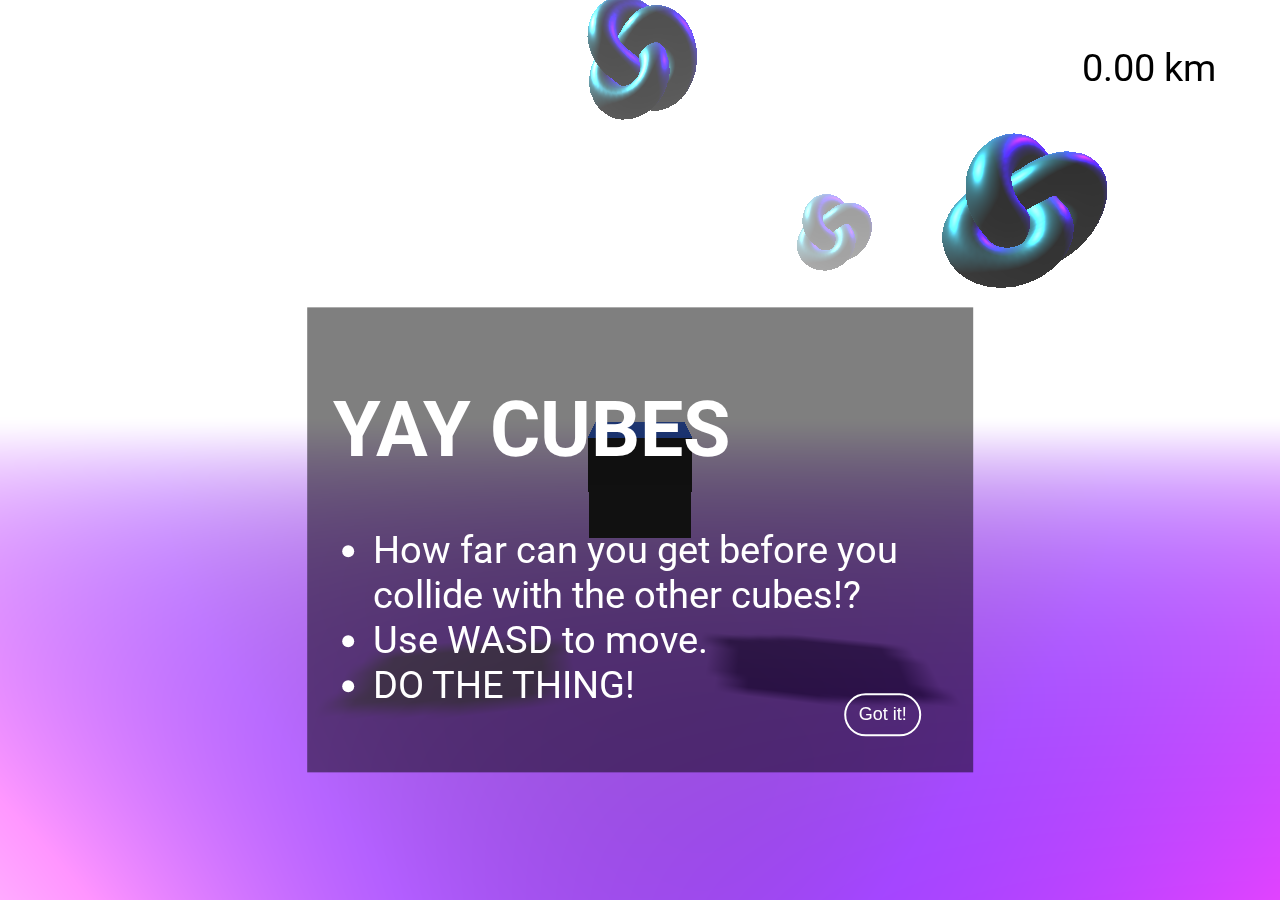
<file: GAME V1.1/index.html>
<!DOCTYPE html>
    <html>

      <head>
    		<title>Cubes Mate</title>

        <link rel="stylesheet" type="text/css" href="main.css" media="screen"/>

        <link href="https://fonts.googleapis.com/css?family=Roboto" rel="stylesheet">

    	</head>

    	<body>
            <script  src="../js/three.min.js"></script>
            <script src="./cubes.js"></script>

            <div id="hud_distance"></div>

            <div id="hud_shields"><!-- This is the sheilds:  --></div>

            <div id="dead">DEAD</div>

            <div class = "ui_overlay" id = "intro_ui">
            <h1>YAY CUBES</h1>
                <ul>
                    <li> How far can you get before you collide with the other cubes!? </li>
                    <li> Use WASD to move.</li>
                    <li> DO THE THING! </li>
                </ul>
                <div class = "clickable_group">
                  <button class = "clickable" id = "intro_ok_button">Got it!</button>
                </div>
            </div>

            <div class = "ui_overlay" id = "tally_ui">
            <h1>You died</h1>
                <ul>
                    <li> GAME OVER </li>
                </ul>
                <div class = "clickable_group">
                  <button class = "clickable" id = "tally_ok_button">Try again?!</button>
                </div>
            </div>
    	</body>
    </html>
</file>
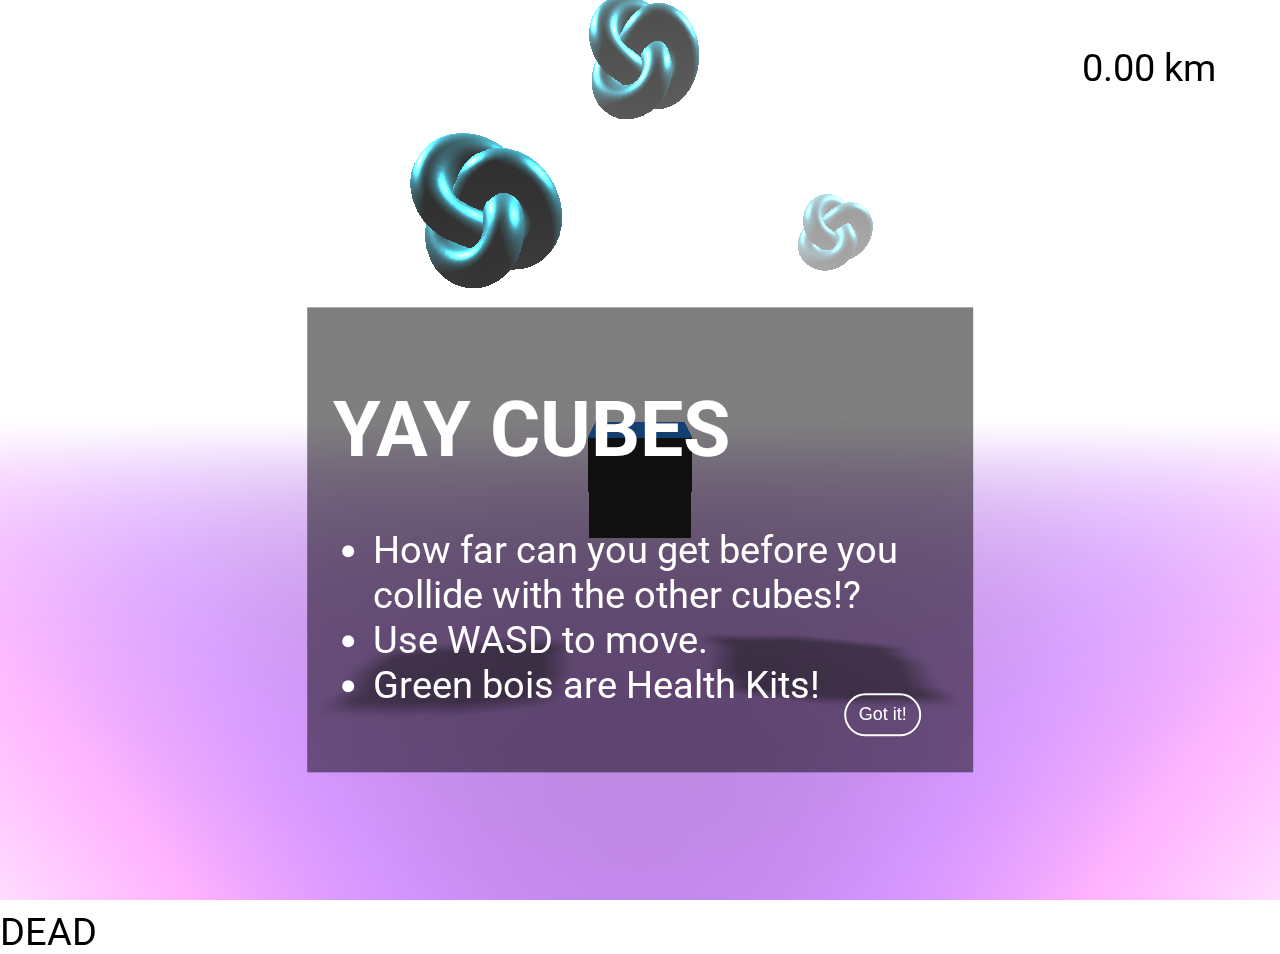
<file: GAME V1.3/index.html>
<!DOCTYPE html>
    <html>

      <head>
    		<title>GAME V1.2</title>

        <link rel="stylesheet" type="text/css" href="main.css" media="screen"/>

        <link href="https://fonts.googleapis.com/css?family=Roboto" rel="stylesheet">

    	</head>

    	<body>
            <script  src="../js/three.min.js"></script>
            <script src="./cubes.js"></script>

            <div id="hud_distance"></div>

            <div id="hud_shields"><!-- This is the sheilds:  --></div>

            <div id="dead">DEAD</div>

            <div class = "ui_overlay" id = "intro_ui">
            <h1>YAY CUBES</h1>
                <ul>
                    <li> How far can you get before you collide with the other cubes!? </li>
                    <li> Use WASD to move.</li>
                    <li> Green bois are Health Kits!</li>
                </ul>
                <div class = "clickable_group">
                  <button class = "clickable" id = "intro_ok_button">Got it!</button>
                </div>
            </div>

            <div class = "ui_overlay" id = "tally_ui">
            <h1 align="center">You died</h1>

            <h1 align="center">GAME OVER</h1>
                <div class = "clickable_group">
                  <button class = "clickable" id = "tally_ok_button">Try again?!</button>
                </div>
            </div>
    	</body>
    </html>
</file>
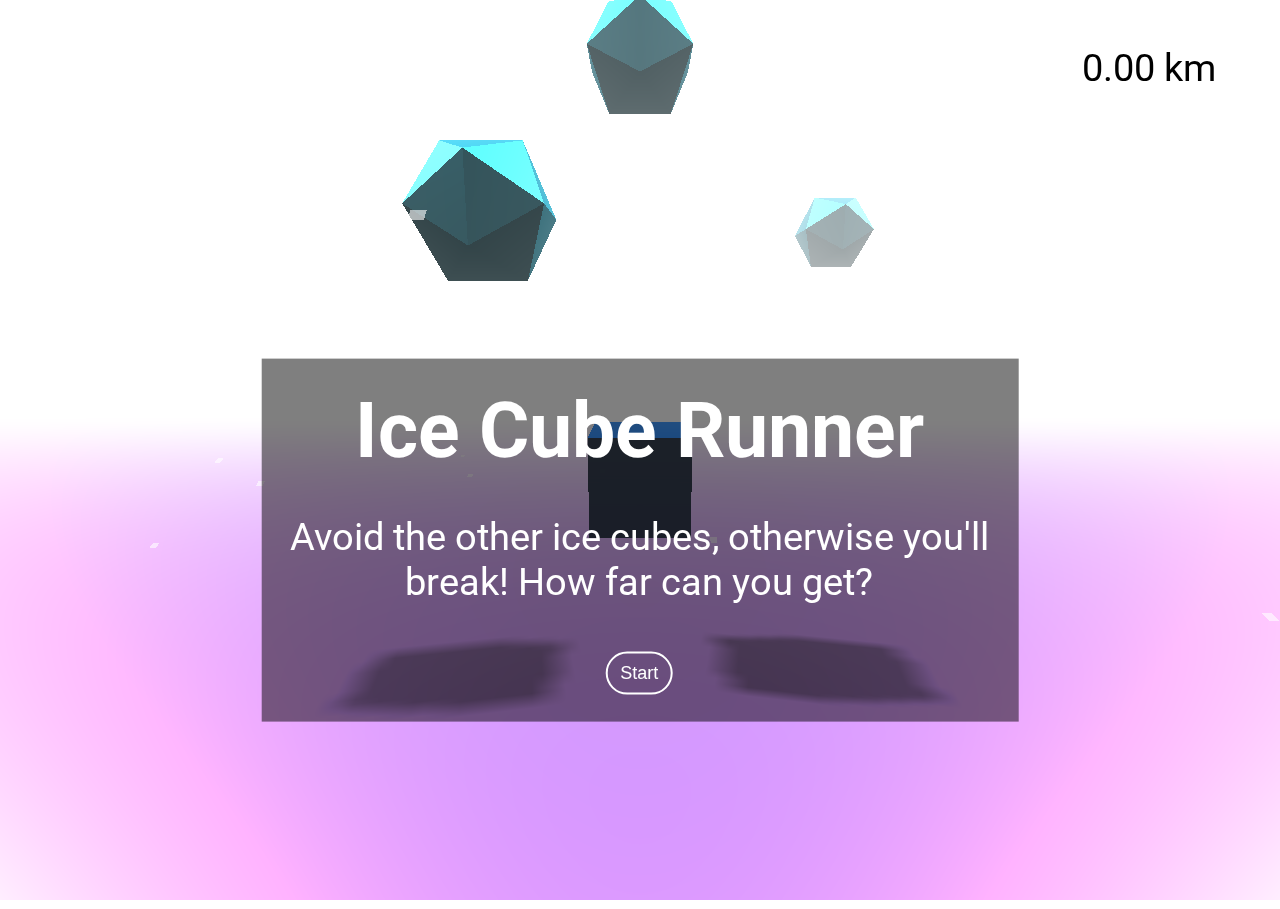
<file: Ice Cube Runner/index.html>
<!DOCTYPE html>
    <html>

      <head>
    		<title>GAME V1.3</title>

        <link rel="stylesheet" type="text/css" href="main.css" media="screen"/>

        <link href="https://fonts.googleapis.com/css?family=Roboto" rel="stylesheet">

    	</head>

    	<body>
            <script  src="./three.min.js"></script>

            <div id="hud_distance"></div>

            <div id="hud_shields"><!-- This is the sheilds:  --></div>

            <div id="speed_Up">SPEED UP!</div>

            <div id="health_Get">HEALTH +10</div>

            <div class = "ui_overlay" id = "intro_ui">
            <h1 align="center">Ice Cube Runner</h1>
                <p style="text-align:center; float:center;">Avoid the other ice cubes, otherwise you'll break! How far can you get?</p>
                <h1></h1>
                <div class = "clickable_group">
                  <button class = "clickable" id = "intro_ok_button">Start</button>
                </div>
            </div>

            <div class = "ui_overlay" id = "controls_ui">
            <h1 align="center">Controls</h1>
                <ul>
                  <li>WASD keys to move</li>
                  <li>SPACE key to toggle pause</li>
                  <li><span class = "green_cube">Green cubes</span> heal you</li>
                  <li>Avoid <span class = "red_cube">red cubes</span>, they speed you up</li>
                </ul>
                <h1></h1>
                <div class = "clickable_group">
                  <button class = "clickable" id = "controls_ok_button">Got it</button>
                </div>
            </div>

            <div class = "ui_overlay" id = "tally_ui">
            <h1 align="center">You shattered</h1>
            <h1 align="center">GAME OVER</h1>
            <div id = "tally_text">
              <h2 style="text-align:center;float:center;">Your score:</h2>
              <h2 style="text-align:center;float:center;" id = "tally_score"> score here! </h2>
            </div>
                <div class = "clickable_group">
                  <button class = "clickable" id = "tally_ok_button">Try again?!</button>
                </div>
            </div>

            <div class = "ui_overlay" id = "paused_ui">
              <h1 align="center">PAUSED</h1>
              <div id = "tally_text">
                <h2 style="text-align:center;">Press Space to Continue</h2>
              </div>
            </div>

            <script src="./cubes.js"></script>
    	</body>
    </html>
</file>
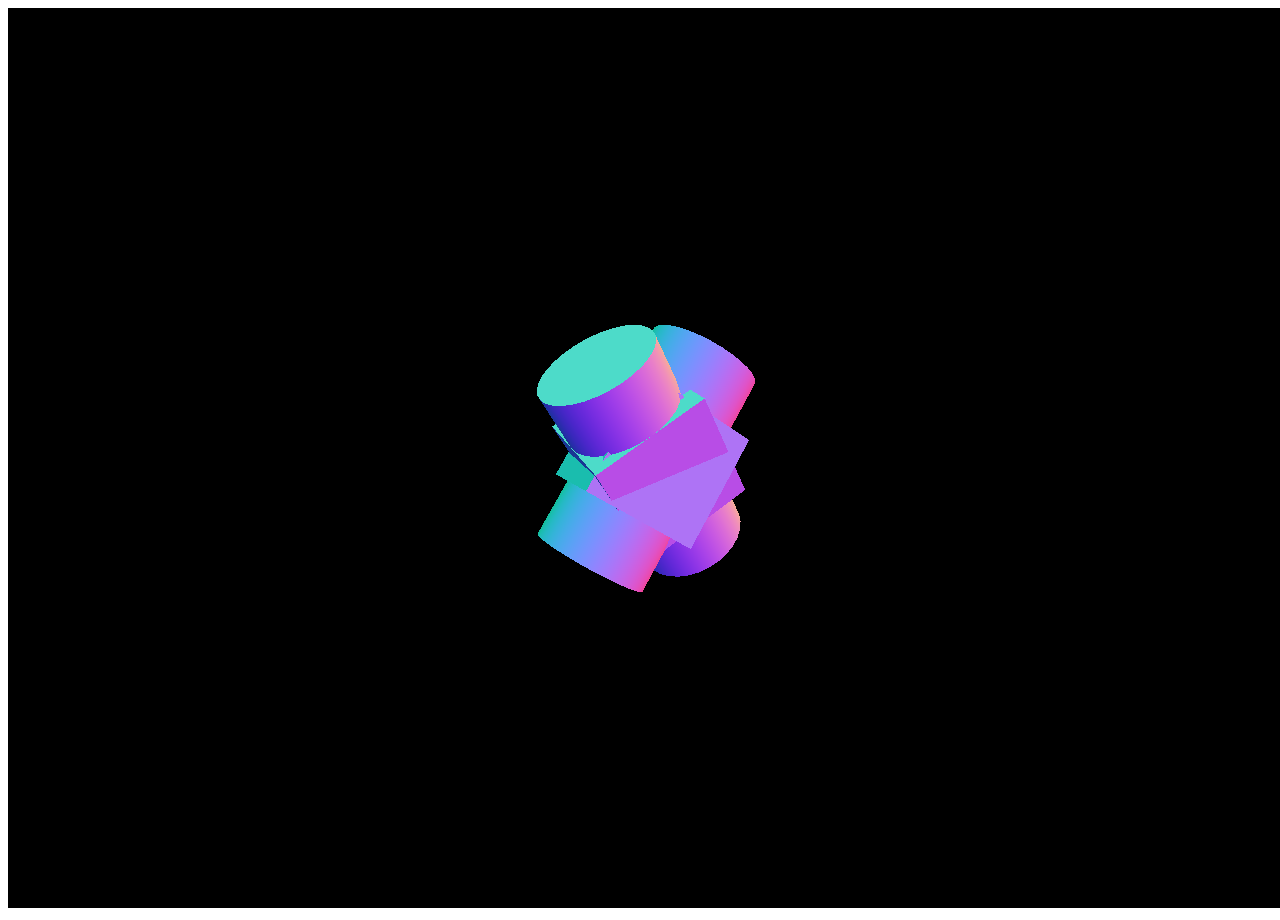
<file: wk1/index.html>
<!DOCTYPE html>
    <html>

        <head>
    		<title>Hello World</title>

    	</head>

    	<body>
            <script  src="../js/three.min.js"></script>
<!--            <p>Hello World</p>-->
            <script>

                var scene = new THREE.Scene();
                var camera = new THREE.PerspectiveCamera(75, window.innerWidth/window.innerHeight, 0.1, 1000);

                camera.position.z = 50;

                var renderer = new THREE.WebGLRenderer();

                renderer.setSize(window.innerWidth, window.innerHeight);

                document.body.appendChild( renderer.domElement );

                var geometry = new THREE.BoxGeometry( 10, 10, 10 );
                var material = new THREE.MeshNormalMaterial();

                var geometry2 = new THREE.CylinderGeometry( 5, 5, 20, 32);

                var cube1 = new THREE.Mesh( geometry, material );
                var cube2 = new THREE.Mesh( geometry, material );

                var cyl = new THREE.Mesh( geometry2, material);
                var cyl2 = new THREE.Mesh( geometry2, material);

                var animate = function (){
                    requestAnimationFrame( animate );
                    cube1.rotation.x += 0.01;
                    cube1.rotation.y += 0.01;
                    cube1.rotation.z += 0.01;
                    cube2.rotation.x -= 0.02;
                    cube2.rotation.y -= 0.02;
                    cube2.rotation.z -= 0.02;
                    cyl.rotation.x += 0.01;
                    cyl.rotation.y += 0.01;
                    cyl.rotation.z += 0.01;
                    cyl2.rotation.x -= 0.02;
                    cyl2.rotation.y -= 0.02;
                    cyl2.rotation.z -= 0.02;

                    renderer.render (scene, camera);
                };

                animate();

                scene.add( cube1, cube2, cyl, cyl2 );

            </script>
    	</body>
    </html>
</file>
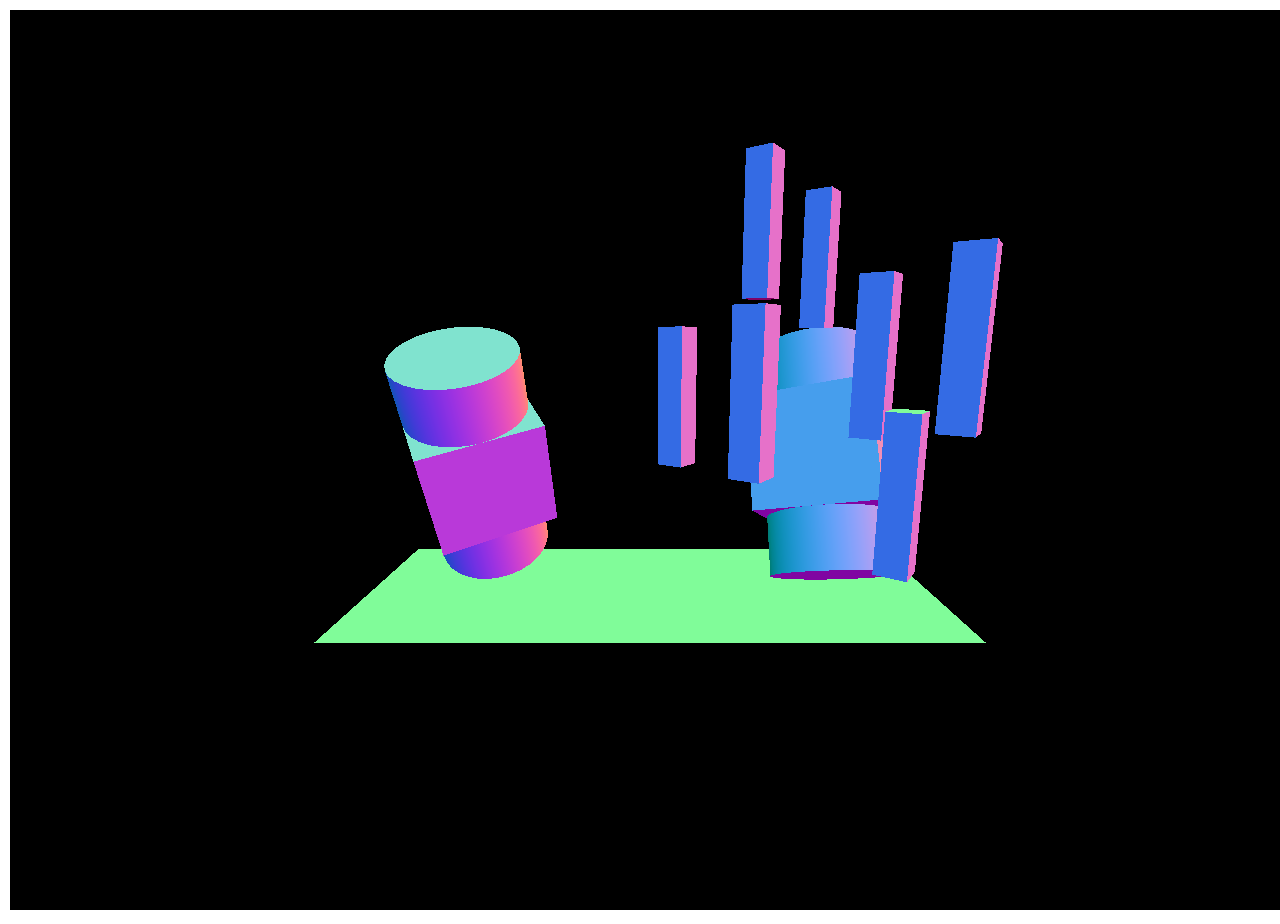
<file: wk2/index.html>
<!DOCTYPE html>
    <html>

      <head>
    		<title>Hello World</title>
        
        <link rel="stylesheet" type="text/css" href="main.css" media="screen"/>

    	</head>

    	<body>
            <script  src="../js/three.min.js"></script>
            <script src="./cubes.js"></script>
    	</body>
    </html>
</file>
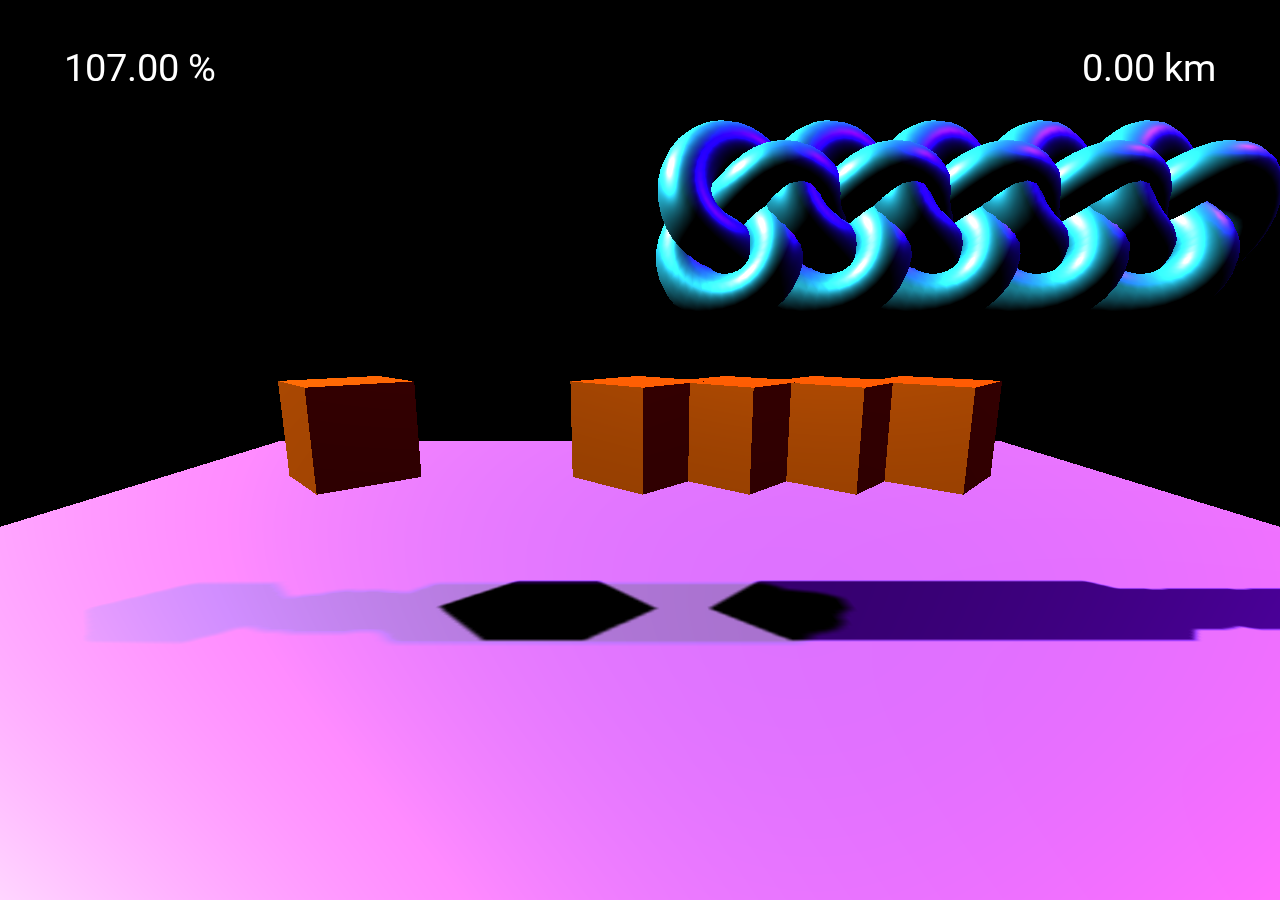
<file: wk6/index.html>
<!DOCTYPE html>
    <html>

      <head>
    		<title>Cubes Mate</title>

        <link rel="stylesheet" type="text/css" href="main.css" media="screen"/>

        <link href="https://fonts.googleapis.com/css?family=Roboto" rel="stylesheet">

    	</head>

    	<body>
            <script  src="../js/three.min.js"></script>
            <script src="./cubes.js"></script>

            <div id="hud_distance">
            This is a the distance:
            </div>

            <div id="hud_shields">
            <!-- This is the sheilds:  -->
            </div>

            <div id="dead">
            DEAD
            </div>
    	</body>
    </html>
</file>
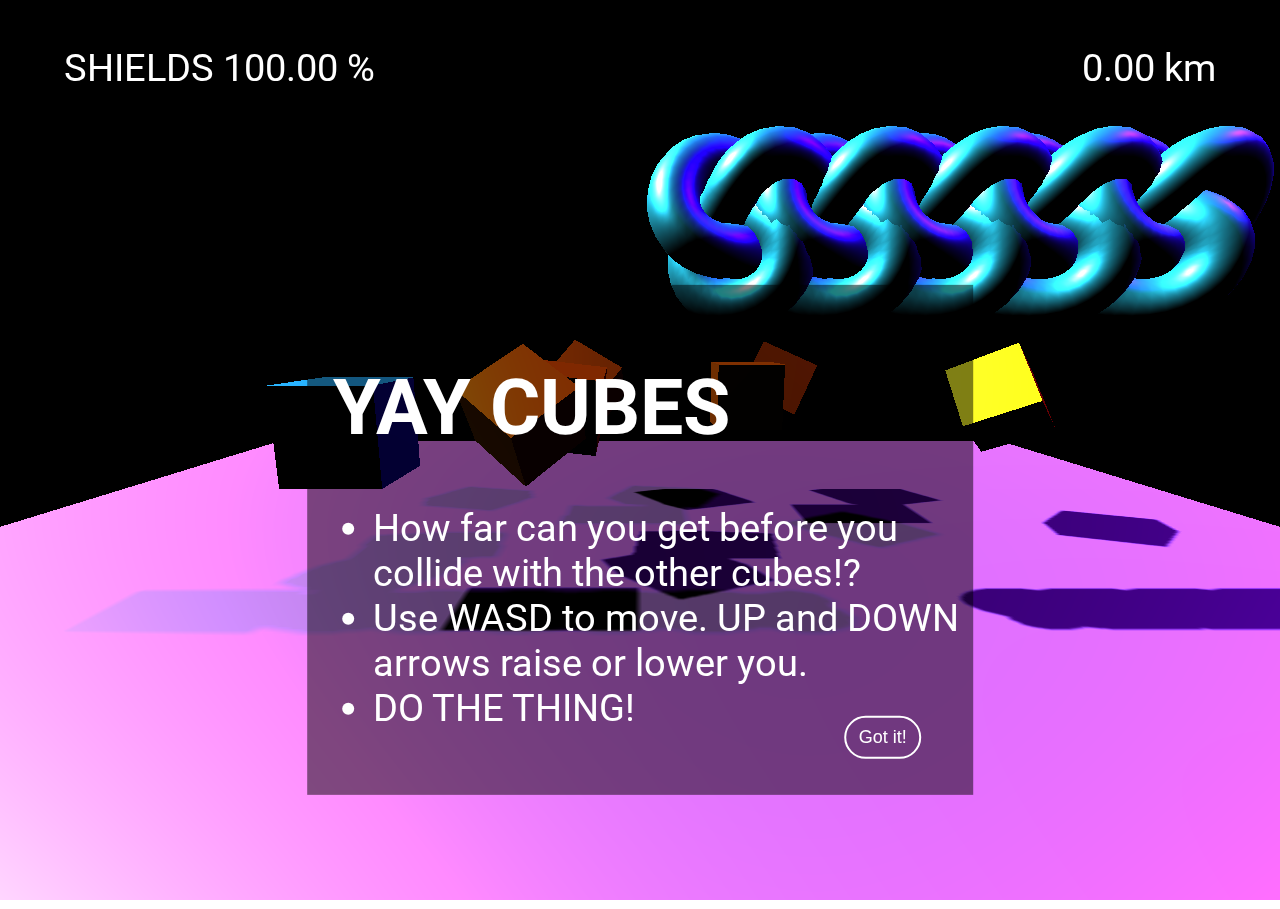
<file: wk8/index.html>
<!DOCTYPE html>
    <html>

      <head>
    		<title>Cubes Mate</title>

        <link rel="stylesheet" type="text/css" href="main.css" media="screen"/>

        <link href="https://fonts.googleapis.com/css?family=Roboto" rel="stylesheet">

    	</head>

    	<body>
            <script  src="../js/three.min.js"></script>
            <script src="./cubes.js"></script>

            <div id="hud_distance">This is a the distance:</div>

            <div id="hud_shields"><!-- This is the sheilds:  --></div>

            <div id="dead">DEAD</div>

            <div class = "ui_overlay" id = "intro_ui">
            <h1>YAY CUBES</h1>
                <ul>
                    <li> How far can you get before you collide with the other cubes!? </li>
                    <li> Use WASD to move. UP and DOWN arrows raise or lower you. </li>
                    <li> DO THE THING! </li>
                </ul>
                <div class = "clickable_group">
                  <button class = "clickable" id = "intro_ok_button">Got it!</button>
                </div>
            </div>

            <div class = "ui_overlay" id = "tally_ui">
            <h1>You died</h1>
                <ul>
                    <li> GAME OVER </li>
                </ul>
                <div class = "clickable_group">
                  <button class = "clickable" id = "tally_ok_button">Try again?!</button>
                </div>
            </div>
    	</body>
    </html>
</file>
<file: GAME V1.1/main.css>
body {
  font-size: 3vw;
  font-family:  monospace;
  width: 100%;
  height: 100%;

  margin: 0;
  border: 0;
  padding: 0;

  display: block;
  position: fixed;

  top: 0;
  left: 0;
  z-index: -9999;

  font-family: 'Roboto', sans-serif;
}

#hud_distance{
     display: block;
     position: fixed;

     color: black;

     top: 5%;
     right: 5%;
     z-index: 0;

 }

#hud_shields {
       display: block;
       position: fixed;

       color: black;

       top: 5%;
       left: 5%;
       z-index: 0;

       /* transition: all 1s ease-in-out;
       -moz-transition: all 1s ease-in-out;
       -o-transition: all 1s ease-in-out;
       -ms-transition: all 1s ease-in-out;
       transition: all 1s ease-in-out; */
   }

#dead {
       display: block;
       position: fixed;

       color: red;

       top: 5%;
       left: 5%;
       z-index: 0;

       visibility: hidden;
   }

.ui_overlay {
    display: none;

    position: fixed;

    color: white;


/* ELEMENT IN THE CENTER */
    top: 50%;
    left: 50%;
    margin-right: -50%;
    transform: translate(-50%, -50%);

    background-color: rgba(0,0,0,0.5);
    padding: 3vh 0 3vh 2vw;

    width: 50vw;
    margin-top: 10vh;

    position: absolute
}

.clickable_group {

   position: absolute;
   display: block;
   right:      3vw;
   bottom:     3vh;
   padding: 1vh 1vw 1vh 1vw;
}

.clickable {
   outline:            0;
   color:              white;
   background-color:   transparent;
   border:             0.2vw solid white;

   font-size:          2vh;
   padding:            1vh 1vw 1vh 1vw;
   border-radius:      3vw;
}

.clickable:hover {
   background-color:   white;
   color: rgba(0,0,0,1);
   border: 0.2vw solid white;
}

.clickable:active {
   outline: 0;
   color: orange;
   background-color: white;
   border: 0.2vw solid white;
}
</file>
<file: GAME V1.3/main.css>
body {
  font-size: 3vw;
  font-family:  monospace;
  width: 100%;
  height: 100%;

  margin: 0;
  border: 0;
  padding: 0;

  display: block;
  position: fixed;

  top: 0;
  left: 0;
  z-index: -9999;

  font-family: 'Roboto', sans-serif;
}

#hud_distance{
     display: block;
     position: fixed;

     color: black;

     top: 5%;
     right: 5%;
     z-index: 0;

 }

#hud_shields {
       display: block;
       position: fixed;

       color: black;

       top: 5%;
       left: 5%;
       z-index: 0;

       /* THIS CHANGES COLOUR SLOWLY */
       transition: all 1s ease-in-out;
       -moz-transition: all 1s ease-in-out;
       -o-transition: all 1s ease-in-out;
       -ms-transition: all 1s ease-in-out;
       transition: all 1s ease-in-out;
   }

#hud_healthUp {
    display: block;
    position: fixed;

    visibility: hidden; 

    color: black;

    top: 10%;
    left: 5%;
    z-index: 0;

    /* THIS CHANGES COLOUR SLOWLY */
    transition: all 1s ease-in-out;
    -moz-transition: all 1s ease-in-out;
    -o-transition: all 1s ease-in-out;
    -ms-transition: all 1s ease-in-out;
    transition: all 1s ease-in-out;
}

.ui_overlay {
    display: none;

    position: fixed;

    color: white;

/* ELEMENT IN THE CENTER */
    top: 50%;
    left: 50%;
    margin-right: -50%;
    transform: translate(-50%, -50%);

    background-color: rgba(0,0,0,0.5);
    padding: 3vh 0 3vh 2vw;

    width: 50vw;
    margin-top: 10vh;

    position: absolute

    transition: all 1s ease-in-out;
    -moz-transition: all 1s ease-in-out;
    -o-transition: all 1s ease-in-out;
    -ms-transition: all 1s ease-in-out;
    transition: all 1s ease-in-out;
}

.clickable_group {

   position: absolute;
   display: block;
   right:      3vw;
   bottom:     3vh;
   padding: 1vh 1vw 1vh 1vw;
}

.clickable {
   outline:            0;
   color:              white;
   background-color:   transparent;
   border:             0.2vw solid white;

   font-size:          2vh;
   padding:            1vh 1vw 1vh 1vw;
   border-radius:      3vw;
}

.clickable:hover {
   background-color:   white;
   color: rgba(0,0,0,1);
   border: 0.2vw solid white;
}

.clickable:active {
   outline: 0;
   color: orange;
   background-color: white;
   border: 0.2vw solid white;
}
</file>
<file: Ice Cube Runner/main.css>
body {
  font-size: 3vw;
  font-family:  monospace;
  width: 100%;
  height: 100%;

  margin: 0;
  border: 0;
  padding: 0;

  display: block;
  position: fixed;

  top: 0;
  left: 0;
  z-index: -9999;

  font-family: 'Roboto', sans-serif;
}

#hud_distance{
     display: block;
     position: fixed;

     color: black;

     top: 5%;
     right: 5%;
     z-index: 0;

 }

#hud_shields {
       display: block;
       position: fixed;

       color: black;

       top: 5%;
       left: 5%;
       z-index: 0;

       /* THIS CHANGES COLOUR SLOWLY */
       transition: all 1s ease-in-out;
       -moz-transition: all 1s ease-in-out;
       -o-transition: all 1s ease-in-out;
       -ms-transition: all 1s ease-in-out;
       transition: all 1s ease-in-out;
   }

#hud_healthUp {
    display: block;
    position: fixed;

    visibility: hidden;

    color: black;

    top: 10%;
    left: 5%;
    z-index: 0;

    /* THIS CHANGES COLOUR SLOWLY */
    transition: all 1s ease-in-out;
    -moz-transition: all 1s ease-in-out;
    -o-transition: all 1s ease-in-out;
    -ms-transition: all 1s ease-in-out;
    transition: all 1s ease-in-out;
}

#speed_Up{

  display: block;
  position: fixed;

  color: red;

  top: 55%;
  left: 50%;
  margin-right: -50%;
  transform: translate(-50%, -50%);

  visibility: visible;

  opacity: 0;

  transition: all 1s ease-in-out;
  -moz-transition: all 1s ease-in-out;
  -o-transition: all 1s ease-in-out;
  -ms-transition: all 1s ease-in-out;
  transition: all 1s ease-in-out;

}

#health_Get{

  display: block;
  position: fixed;

  color: #00FF00;

  top: 50%;
  left: 50%;
  margin-right: -50%;
  transform: translate(-50%, -50%);

  visibility: visible;

  opacity: 0;

  transition: all 1s ease-in-out;
  -moz-transition: all 1s ease-in-out;
  -o-transition: all 1s ease-in-out;
  -ms-transition: all 1s ease-in-out;
  transition: all 1s ease-in-out;

}

#tally_score{
  /* Adds space between "Your Score:" and actual number */
    text-align:center;
}

#tally_text{
    text-align:center;
}

.green_cube{
  color: #00FF00;
}

.red_cube{
  color: red;
}


.ui_overlay {
    display: none;

    position: absolute;

    color: white;

/* ELEMENT IN THE CENTER */
    top: 50%;
    left: 50%;
    margin-right: -50%;
    transform: translate(-50%, -50%);

    background-color: rgba(0,0,0,0.5);
    padding: 3vh 3vh 3vh 2vw;

    width: 55vw;
    margin-top: 10vh;

    position: absolute

    transition: all 1s ease-in-out;
    -moz-transition: all 1s ease-in-out;
    -o-transition: all 1s ease-in-out;
    -ms-transition: all 1s ease-in-out;
    transition: all 1s ease-in-out;
}

.clickable_group {

    text-align:center;

}

.clickable {
   outline:            0;
   color:              white;
   background-color:   transparent;
   border:             0.2vw solid white;

   font-size:          2vh;
   padding:            1vh 1vw 1vh 1vw;
   border-radius:      3vw;

   margin-left: auto;
   margin-right: auto;
}

.clickable:hover {
   background-color:   white;
   color: rgba(0,0,0,1);
   border: 0.2vw solid white;
}

.clickable:active {
   outline: 0;
   color: #0077ff;
   background-color: white;
   border: 0.2vw solid white;
}

h1{
    margin: 0;
    
}

h2{
    margin: 0;
    
}
</file>
<file: wk2/main.css>
body {
  margin: 10px;
  overflow: hidden;
}
</file>
<file: wk6/main.css>
body {
  font-size: 3vw;
  font-family:  monospace;
  width: 100%;
  height: 100%;

  margin: 0;
  border: 0;
  padding: 0;

  display: block;
  position: fixed;

  top: 0;
  left: 0;
  z-index: -9999;

  font-family: 'Roboto', sans-serif;
}

#hud_distance{
       display: block;
       position: fixed;

       color: white;

       top: 5%;
       right: 5%;
       z-index: 0;
   }

   #hud_shields {
           display: block;
           position: fixed;

           color: white;

           top: 5%;
           left: 5%;
           z-index: 0;
       }

       #dead {
               display: block;
               position: fixed;

               color: white;

               top: 5%;
               left: 5%;
               z-index: 0;

               visibility: hidden;
           }
</file>
<file: wk8/main.css>
body {
  font-size: 3vw;
  font-family:  monospace;
  width: 100%;
  height: 100%;

  margin: 0;
  border: 0;
  padding: 0;

  display: block;
  position: fixed;

  top: 0;
  left: 0;
  z-index: -9999;

  font-family: 'Roboto', sans-serif;
}

#hud_distance{
     display: block;
     position: fixed;

     color: white;

     top: 5%;
     right: 5%;
     z-index: 0;
 }

#hud_shields {
       display: block;
       position: fixed;

       color: white;

       top: 5%;
       left: 5%;
       z-index: 0;

       /* transition: all 1s ease-in-out;
       -moz-transition: all 1s ease-in-out;
       -o-transition: all 1s ease-in-out;
       -ms-transition: all 1s ease-in-out;
       transition: all 1s ease-in-out; */
   }

#dead {
       display: block;
       position: fixed;

       color: white;

       top: 5%;
       left: 5%;
       z-index: 0;

       visibility: hidden;
   }

.ui_overlay {
    display: none;

    position: fixed;

    color: white;


/* ELEMENT IN THE CENTER */
    top: 50%;
    left: 50%;
    margin-right: -50%;
    transform: translate(-50%, -50%);

    background-color: rgba(0,0,0,0.5);
    padding: 3vh 0 3vh 2vw;

    width: 50vw;
    margin-top: 10vh;

    position: absolute
}

.clickable_group {

   position: absolute;
   display: block;
   right:      3vw;
   bottom:     3vh;
   padding: 1vh 1vw 1vh 1vw;
}

.clickable {
   outline:            0;
   color:              white;
   background-color:   transparent;
   border:             0.2vw solid white;

   font-size:          2vh;
   padding:            1vh 1vw 1vh 1vw;
   border-radius:      3vw;
}

.clickable:hover {
   background-color:   white;
   color: rgba(0,0,0,1);
   border: 0.2vw solid white;
}

.clickable:active {
   outline: 0;
   color: orange;
   background-color: white;
   border: 0.2vw solid white;
}
</file>
